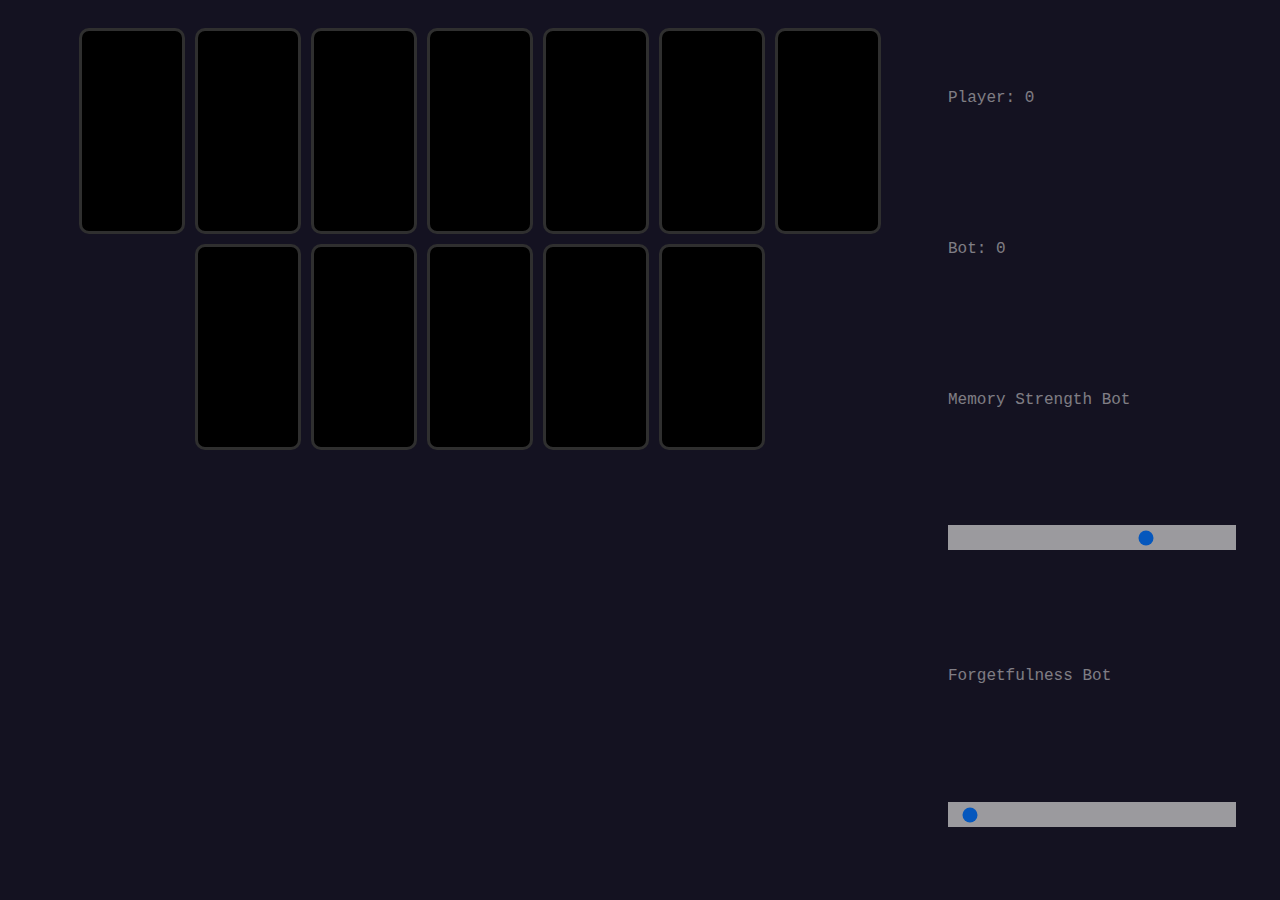
<file: memory/index.html>
<!DOCTYPE html>
<html lang="en">
<head>
    <meta charset="UTF-8">
    <meta name="viewport" content="width=device-width, initial-scale=1.0">
    <meta http-equiv="X-UA-Compatible" content="ie=edge">
    <title>Memory</title>
    <link rel="stylesheet" href="style.css">
</head>
<body>
    <div class="field" id="field">
    </div>
    <div class="interface">
        <p id="scorePlayer">Player: 0</p>
        <p id="scoreBot">Bot: 0</p>
        <p>Memory Strength Bot</p>
        <input type="range" min="0" max="100" value="70" class="slider" id="initialMemory">
        <p>Forgetfulness Bot</p>
        <input type="range" min="0" max="100" value="5" class="slider" id="forgetfulness">
    </div>
    
    <script src="cards.js"></script>
    <script src="game.js"></script>
</body>
</html>
</file>
<file: memory/style.css>
/* layout and text */
body{
    height: 95vh;
    width: 95vw; 
    display: grid;
    grid-template-columns: 70vw 30vw;
    grid-gap: 20px;
    margin: 2.5vh 2.5vw;
    background-color: hsl(249, 30%, 10%);
}

.interface > p {
    color:  hsla(21, 9%, 92%,0.5);
    font-family: 'Space Mono', monospace;
    font-size: 1em;
}

/* cards */
.field {
    display: flex;
    flex-flow: row wrap;
    justify-content: center;
    align-content: flex-start;
    transition: 1.5s, ease, all;
}

.card {
    display: flex;
    justify-content: center;
    align-items: center;
    border: hsla(21, 9%, 92%,0.2) solid 3px;
    border-radius: 10px;
    margin: 5px;
    background: black;
    height: 200px;
    width: 100px;
    font-size: 7em;
    font-family: 'Segoe UI', Tahoma, Geneva, Verdana, sans-serif;
}

.card > p {
    visibility: hidden;
}

.open {
    visibility: visible !important;
}

/* interface */
.interface {
    grid-column: 2;
    grid-row: 1;
    height: 100%;
    width: 100%;
    background-color: hsl(249, 30%, 10%);
    display: grid;
    grid-template-columns: 100%;
    grid-template-rows: repeat(auto-fill, minmax(min-content, auto));
    justify-content: center;
    align-items: center;
}

button, input {
    color:  hsla(21, 9%, 92%,0.9);
    font-family: 'Space Mono', monospace;
    font-size: 1em;
    background-color: hsla(21, 9%, 92%,0.3);
    width: 50%;
    margin: 3px;
}

input {
    width: 50px;
}
.initialMemory, .forgetfulness {
    width: 100%; /* Width of the outside container */
    display: flex;
    flex-flow: row wrap;
    justify-content: space-around;
    align-items: center;
    justify-self: center;
    color: hsl(0, 0%, 83%);
    font-family: Ubuntu, 'Segoe UI', sans-serif;
    font-weight: 700;
    font-size: 3vmin;
}

input[type=number]{
    -moz-appearance: textfield;
    appearance: textfield;
}
input[type=number]::-webkit-inner-spin-button, 
input[type=number]::-webkit-outer-spin-button { 
    -webkit-appearance: none; 
    -moz-appearance: textfield;
    appearance: textfield;
}

/* The slider itself */
.slider {
    padding:0;
    margin:0;
    -webkit-appearance: none;  /* Override default CSS styles */
    appearance: none;
    width: 75%; /* Full-width */
    height: 25px; /* Specified height */
    background: hsl(0, 0%, 83%); /* Grey background */
    outline: none; /* Remove outline */
    opacity: 0.7; /* Set transparency (for mouse-over effects on hover) */
    -webkit-transition: .2s; /* 0.2 seconds transition on hover */
    transition: opacity .2s;
}

/* Mouse-over effects */
.slider:hover {
    opacity: 1; /* Fully shown on mouse-over */
}

[unselectable=on] {
    -moz-user-select: -moz-none;
    -khtml-user-select: none;
    -webkit-user-select: none;
    -ms-user-select: none;
    user-select: none;
 }
</file>
